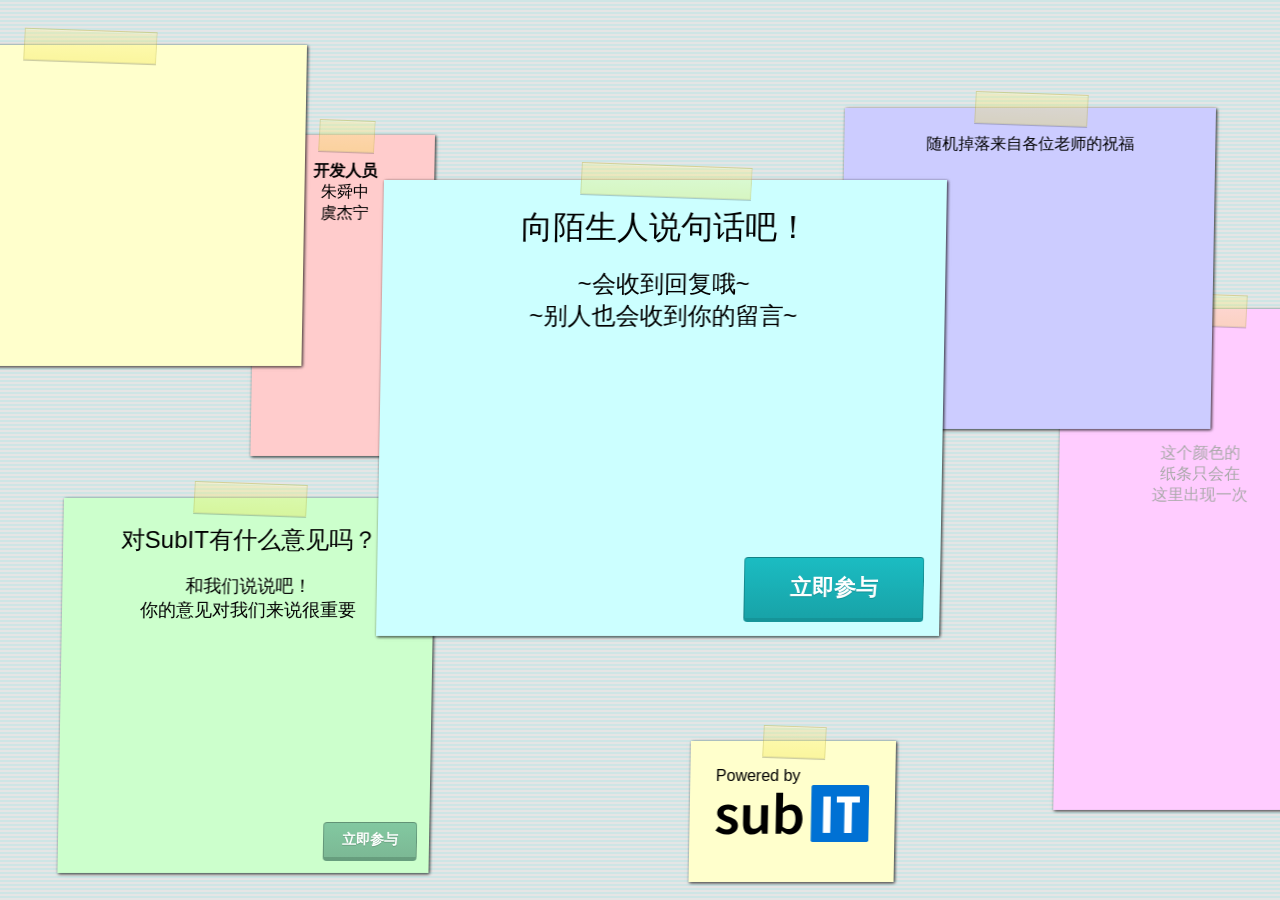
<file: static/index.html>
<!DOCTYPE html>
<html lang="zh-CN">

<head>
    <link rel="shortcut icon" type="image/x-icon" href="favicon.ico">
    <title>2024开放日小纸条</title>
    <meta charset="UTF-8">
    <link rel="stylesheet" type="text/css" href="assets/common.css">
    <link rel="stylesheet" type="text/css" href="assets/index.css">
    <link rel="stylesheet" type="text/css" href="assets/sticky.css">
    <link rel="stylesheet" type="text/css" href="assets/button.css">
</head>

<body>
    <div class="bg1 sticky tape">
    </div>
    <div class="bg2 sticky tape">
        <b>开发人员</b>
        <br>
        朱舜中
        <br>
        虞杰宁
    </div>
    <div class="main sticky tape">
        <div style="font-size:xx-large;text-align:center;">向陌生人说句话吧！</div>
        <br>
        <div style="font-size:x-large;text-align:center;">~会收到回复哦~</div>
        <div style="font-size:x-large;text-align:center;">~别人也会收到你的留言~</div>
        <a style="position:fixed;bottom:2%;right:2%;" href="paper.html" class="btn-gradient cyan large"><b>立即参与</b></a>
    </div>
    <div class="questions sticky tape">
        <div style="font-size:x-large;text-align:center;">对SubIT有什么意见吗？</div>
        <br>
        <div style="font-size:large;text-align:center;">和我们说说吧！</div>
        <div style="font-size:large;text-align:center;">你的意见对我们来说很重要</div>
        <a style="position:fixed;bottom:2%;right:2%;" href="questions.html"
            class="btn-gradient green small"><b>立即参与</b></a>
    </div>
    <div class="bg5 sticky tape">
        随机掉落来自各位老师的祝福
    </div>
    <div class="bg6 sticky tape">
        <br><br><br><br><br><br>
        这个颜色的
        <br>
        纸条只会在
        <br>
        这里出现一次
    </div>
    <div class="bg7 sticky tape">
        Powered by <img src="assets/subit.svg">
    </div>
</body>

</html>
</file>
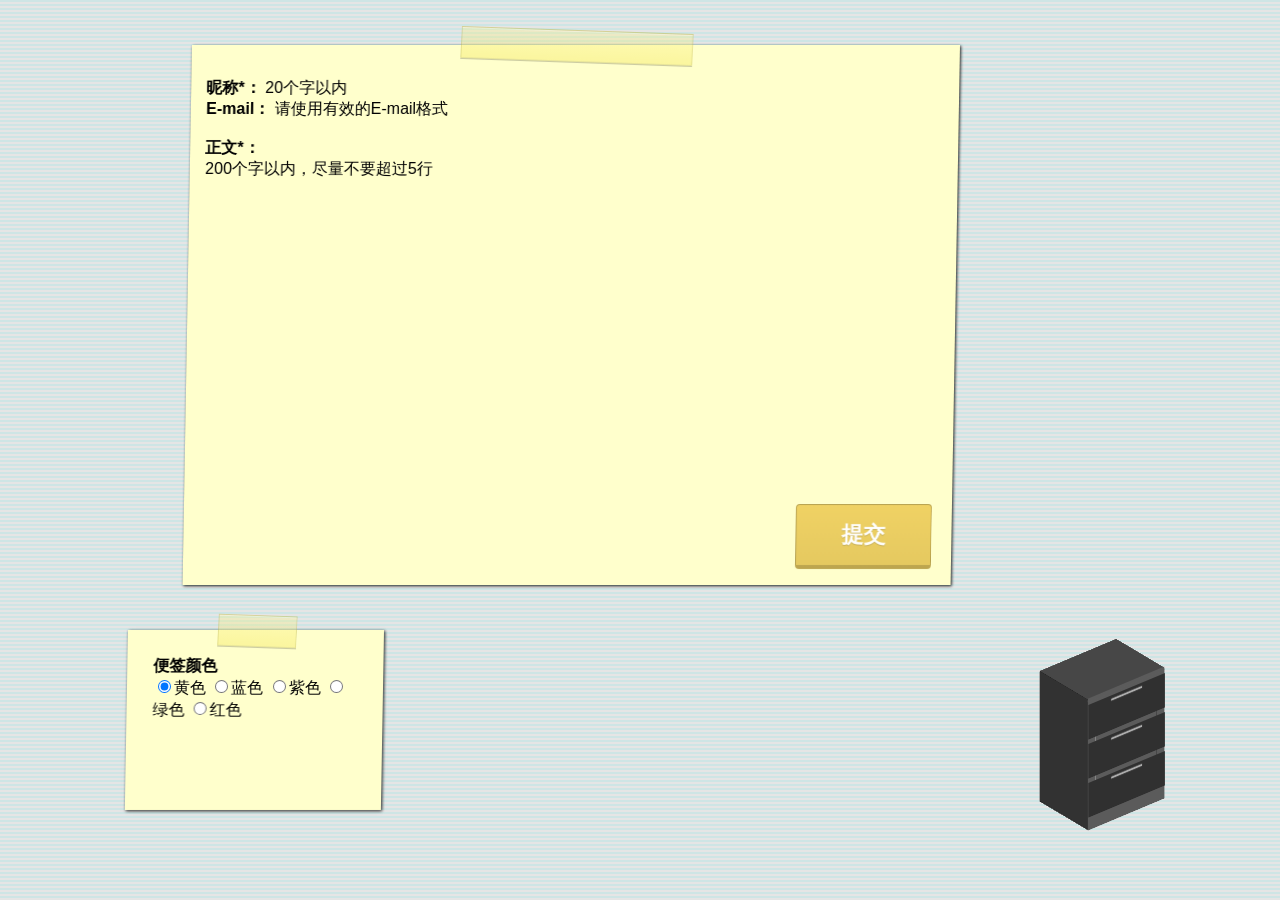
<file: static/paper.html>
<!DOCTYPE html>
<html lang="zh-CN">

<head>
    <link rel="shortcut icon" type="image/x-icon" href="favicon.ico">
    <title>2024开放日小纸条</title>
    <meta charset="UTF-8">
    <link rel="stylesheet" type="text/css" href="assets/common.css">
    <link rel="stylesheet" type="text/css" href="assets/sticky.css">
    <link rel="stylesheet" type="text/css" href="assets/button.css">
    <link rel="stylesheet" type="text/css" href="assets/chest.css">
    <link rel="stylesheet" type="text/css" href="assets/paper.css">
    <script lang="javascript">
        function sanitize(str) { return str.trim().replaceAll("<", "&lt;").replaceAll(">", "&gt;").replaceAll("\"", "&quot;").replaceAll("\'", "&apos;").replaceAll("&", "&amp;").replaceAll("\\", "&#92;").replaceAll("\/", "&#47;"); }
        function postPaper(name, info, email, color) {
            const req = new XMLHttpRequest();
            const content = JSON.stringify({
                "name": sanitize(name),
                "info": sanitize(info),
                "email": sanitize(email),
                "color": color,
            });
            req.open("POST", window.location.origin + "/paper/post", true);
            req.setRequestHeader("content-type", "application/json");
            req.onreadystatechange = function () {
                if (req.readyState === 4) {
                    if (req.status === 200) {
                        //Display animation
                        document.getElementById('container').classList.add('shrink');
                        setTimeout(function () {
                            document.getElementById("middle").classList.remove("open");
                        }, 1000);
                    } else {
                        //Display retry button
                    }
                }
            };
            req.send(content);
        }
        function changeColor() {
            document.getElementsByName("color").forEach(function (value, key, parent) {
                if (value.checked) {
                    switch (value.value) {
                        case "yellow":
                            document.getElementById("main").style.backgroundColor = "var(--yellow)";
                            document.getElementById("submit").className = "submit btn-gradient large " + value.value;
                            break;
                        case "blue":
                            document.getElementById("main").style.backgroundColor = "var(--blue)";
                            document.getElementById("submit").className = "submit btn-gradient large " + value.value;
                            break;
                        case "purple":
                            document.getElementById("main").style.backgroundColor = "var(--purple)";
                            document.getElementById("submit").className = "submit btn-gradient large " + value.value;
                            break;
                        case "green":
                            document.getElementById("main").style.backgroundColor = "var(--green)";
                            document.getElementById("submit").className = "submit btn-gradient large " + value.value;
                            break;
                        case "red":
                            document.getElementById("main").style.backgroundColor = "var(--red)";
                            document.getElementById("submit").className = "submit btn-gradient large " + value.value;
                            break;
                        default:
                            break;
                    }
                }
            });
        }
        function submit() {
            const info = document.getElementById("info");
            const name = document.getElementById("name");
            const email = document.getElementById("email");
            var color;
            document.getElementsByName("color").forEach(function (value, key, parent) {
                if (value.checked) {
                    switch (value.value) {
                        case "yellow":
                            color = "#ffc";
                            break;
                        case "blue":
                            color = "#cff";
                            break;
                        case "purple":
                            color = "#ccf";
                            break;
                        case "green":
                            color = "#cfc";
                            break;
                        case "red":
                            color = "#fcc";
                            break;
                        default:
                            break;
                    }
                }
            });
            if (name.innerText === "20个字以内" || info.innerText === "200个字以内，尽量不要超过5行") {
                return;
            }
            document.getElementById("middle").classList.add("open");
            document.getElementsByName("color").forEach(function (value, key, parent) { value.disabled = true; });
            postPaper(name.innerText, info.innerText, email.innerText, color);
        }
        function getPaper() {
            const req = new XMLHttpRequest();
            req.open("GET", window.location.origin + "/paper/get", true);
            req.onreadystatechange = function () {
                if (req.readyState === 4) {
                    if (req.status === 200) {
                        //Process paper
                        document.getElementById("name").innerText = res.name;
                        document.getElementById("info").innerText = res.info;
                        document.getElementsByName("color").forEach(function (value, key, parent) {
                            if (value.checked) { value.checked = false; }
                            var colorName;
                            switch (res.color) {
                                case "#ffc":
                                    colorName = "yellow";
                                    break;
                                case "#cff":
                                    colorName = "blue";
                                    break;
                                case "#ccf":
                                    colorName = "purple";
                                    break;
                                case "#cfc":
                                    colorName = "green";
                                    break;
                                case "#fcc":
                                    colorName = "red";
                                    break;
                                default:
                                    break;
                            }
                            if (value.value === colorName) {
                                value.checked = true;
                                document.getElementById("main").style.backgroundColor = "var(--" + colorName + ")";
                                document.getElementById("home").classList.add(colorName);
                            }
                        });
                        document.getElementById("container").classList.remove("shrink");
                        setTimeout(function () {
                            document.getElementById("bottom").classList.remove("open");
                        }, 1000);
                    } else {
                        //Display retry button
                    }
                }
            };
            req.send();
        }
        function random() {
            document.getElementById("bottom").classList.add("open");
            document.getElementById("hidden1").hidden = true;
            document.getElementById("hidden2").hidden = true;
            document.getElementById("return").hidden = false;
            getPaper();
        }
    </script>
</head>

<body>
    <!-- Chest starts -->
    <div style="position:fixed;right:10%;bottom:10%;" class="chest">
        <div class="chest__panel chest__panel--back"></div>
        <div class="chest__panel chest__panel--front">
            <div class="chest__panel chest__panel--front-frame"></div>
        </div>
        <div class="chest__panel chest__panel--top"></div>
        <div class="chest__panel chest__panel--bottom"></div>
        <div class="chest__panel chest__panel--left"></div>
        <div class="chest__panel chest__panel--right"></div>
        <div class="chest-drawer chest-drawer--top">
            <details id="top">
                <summary></summary>
            </details>
            <div class="chest-drawer__structure">
                <div class="chest-drawer__panel chest-drawer__panel--left"></div>
                <div class="chest-drawer__panel chest-drawer__panel--right"></div>
                <div class="chest-drawer__panel chest-drawer__panel--bottom"></div>
                <div class="chest-drawer__panel chest-drawer__panel--back"><b>SubIT</b></div>
            </div>
        </div>
        <div class="chest-drawer chest-drawer--middle">
            <details id="middle">
                <summary></summary>
            </details>
            <div class="chest-drawer__structure">
                <div class="chest-drawer__panel chest-drawer__panel--left"></div>
                <div class="chest-drawer__panel chest-drawer__panel--right"></div>
                <div class="chest-drawer__panel chest-drawer__panel--bottom"></div>
                <div class="chest-drawer__panel chest-drawer__panel--back"><b>Inbox</b></div>
            </div>
        </div>
        <div class="chest-drawer chest-drawer--bottom">
            <details id="bottom">
                <summary></summary>
            </details>
            <div class="chest-drawer__structure">
                <div class="chest-drawer__panel chest-drawer__panel--left"></div>
                <div class="chest-drawer__panel chest-drawer__panel--right"></div>
                <div class="chest-drawer__panel chest-drawer__panel--bottom"></div>
                <div class="chest-drawer__panel chest-drawer__panel--back"><b>Outbox</b></div>
            </div>
        </div>
    </div>
    <!-- Chest ends -->
    <div class="container" id="container">
        <div class="main sticky tape" style="background-color:var(--yellow);" id="main">
            <br>
            <b>昵称*：</b>
            <div contenteditable="true" style="display: inline;" id="name"
                onkeydown="if(event.keyCode===13)return false;"
                onclick="if(event.currentTarget.innerText==='20个字以内')event.currentTarget.innerText=''"
                onblur="if(event.currentTarget.innerText.length===0)event.currentTarget.innerText='20个字以内'">20个字以内</div>
            <div id="hidden1">
                <b>E-mail：</b>
                <div contenteditable="true" style="display: inline;" id="email"
                    onkeydown="if(event.keyCode===13)return false;"
                    onclick="if(event.currentTarget.innerText==='请使用有效的E-mail格式')event.currentTarget.innerText=''"
                    onblur="if(event.currentTarget.innerText.length===0)event.currentTarget.innerText='请使用有效的E-mail格式'">
                    请使用有效的E-mail格式</div>
            </div>
            <br>
            <b>正文*：</b>
            <br>
            <div contenteditable="true" style="display: inline;" id="info"
                onblur="if(event.currentTarget.innerText.length===0)event.currentTarget.innerText='200个字以内，尽量不要超过5行'"
                onclick="if(event.currentTarget.innerText==='200个字以内，尽量不要超过5行')event.currentTarget.innerText=''">
                200个字以内，尽量不要超过5行</div>
            <div id="hidden2">
                <a class="submit btn-gradient large yellow" id="submit" onclick="submit()"><b>提交</b></a>
            </div>
            <div id="return" hidden>
                <a class="return btn-gradient large" href="index.html" id="home">返回主页</a>
            </div>
        </div>
    </div>
    <div class="settings sticky tape">
        <b>便签颜色</b><br>
        <div onchange="changeColor()">
            <input type="radio" name="color" value="yellow" checked>黄色</input>
            <input type="radio" name="color" value="blue">蓝色</input>
            <input type="radio" name="color" value="purple">紫色</input>
            <input type="radio" name="color" value="green">绿色</input>
            <input type="radio" name="color" value="red">红色</input>
        </div>
    </div>
    <div class="sticky tape success">
        小纸条提交成功，谢谢你的参与！
        <br>
        点击按钮可以抽一张来自其他人的小纸条
        <a class="random btn-gradient large yellow" onclick="random()">抽一张</a>
    </div>
</body>

</html>
</file>
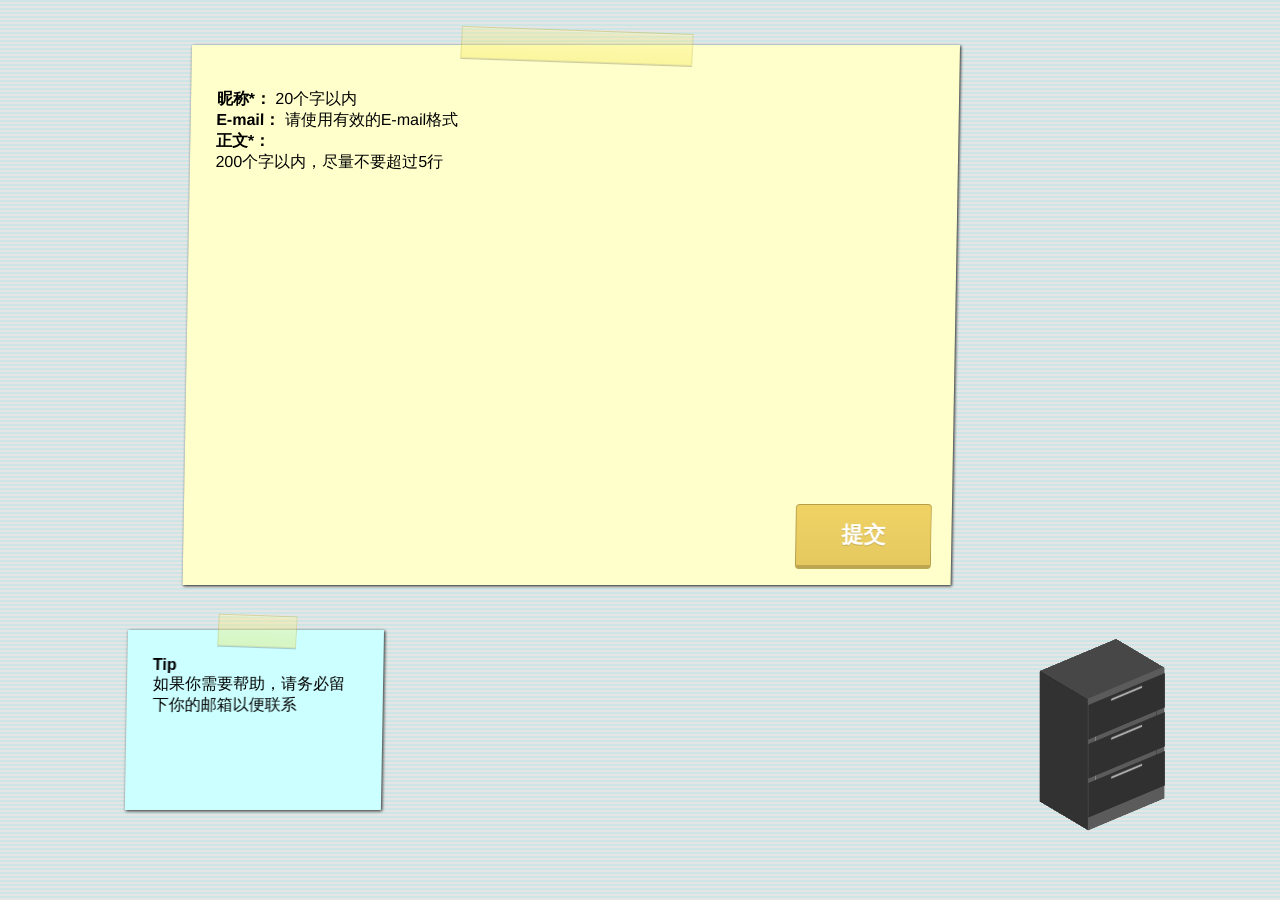
<file: static/questions.html>
<!DOCTYPE html>
<html lang="zh-CN">

<head>
    <link rel="shortcut icon" type="image/x-icon" href="favicon.ico">
    <title>2024开放日小纸条</title>
    <meta charset="UTF-8">
    <link rel="stylesheet" type="text/css" href="assets/common.css">
    <link rel="stylesheet" type="text/css" href="assets/sticky.css">
    <link rel="stylesheet" type="text/css" href="assets/button.css">
    <link rel="stylesheet" type="text/css" href="assets/chest.css">
    <link rel="stylesheet" type="text/css" href="assets/questions.css">
    <script lang="javascript">
        function sanitize(str) { return str.trim().replaceAll("<", "&lt;").replaceAll(">", "&gt;").replaceAll("\"", "&quot;").replaceAll("\'", "&apos;").replaceAll("&", "&amp;").replaceAll("\\", "&#92;").replaceAll("\/", "&#47;"); }
        function postQuestion(name, info, email) {
            const req = new XMLHttpRequest();
            const content = JSON.stringify({
                "name": sanitize(name),
                "info": sanitize(info),
                "email": sanitize(email),
            });
            req.open("POST", window.location.origin + "/questions/new", true);
            req.setRequestHeader("content-type", "application/json");
            req.onreadystatechange = function () {
                if (req.readyState === 4) {
                    if (req.status === 200) {
                        //Display animation
                        document.getElementById('container').classList.add('shrink');
                        setTimeout(function () {
                            document.getElementById("top").classList.remove("open");
                        }, 1000);
                    } else {
                        //Display retry button
                    }
                }
            };
            req.send(content);
        }
        function submit() {
            const info = document.getElementById("info");
            const name = document.getElementById("name");
            const email = document.getElementById("email");
            if (name.innerText === "20个字以内" || info.innerText === "200个字以内，尽量不要超过5行") {
                return;
            }
            document.getElementById("top").classList.add("open");
            postQuestion(name.innerText, info.innerText, email.innerText);
        }
    </script>
</head>

<body>
    <!-- Chest starts -->
    <div style="position:fixed;right:10%;bottom:10%;" class="chest">
        <div class="chest__panel chest__panel--back"></div>
        <div class="chest__panel chest__panel--front">
            <div class="chest__panel chest__panel--front-frame"></div>
        </div>
        <div class="chest__panel chest__panel--top"></div>
        <div class="chest__panel chest__panel--bottom"></div>
        <div class="chest__panel chest__panel--left"></div>
        <div class="chest__panel chest__panel--right"></div>
        <div class="chest-drawer chest-drawer--top">
            <details id="top">
                <summary></summary>
            </details>
            <div class="chest-drawer__structure">
                <div class="chest-drawer__panel chest-drawer__panel--left"></div>
                <div class="chest-drawer__panel chest-drawer__panel--right"></div>
                <div class="chest-drawer__panel chest-drawer__panel--bottom"></div>
                <div class="chest-drawer__panel chest-drawer__panel--back"><b>SubIT</b></div>
            </div>
        </div>
        <div class="chest-drawer chest-drawer--middle">
            <details id="middle">
                <summary></summary>
            </details>
            <div class="chest-drawer__structure">
                <div class="chest-drawer__panel chest-drawer__panel--left"></div>
                <div class="chest-drawer__panel chest-drawer__panel--right"></div>
                <div class="chest-drawer__panel chest-drawer__panel--bottom"></div>
                <div class="chest-drawer__panel chest-drawer__panel--back"><b>Inbox</b></div>
            </div>
        </div>
        <div class="chest-drawer chest-drawer--bottom">
            <details id="bottom">
                <summary></summary>
            </details>
            <div class="chest-drawer__structure">
                <div class="chest-drawer__panel chest-drawer__panel--left"></div>
                <div class="chest-drawer__panel chest-drawer__panel--right"></div>
                <div class="chest-drawer__panel chest-drawer__panel--bottom"></div>
                <div class="chest-drawer__panel chest-drawer__panel--back"><b>Outbox</b></div>
            </div>
        </div>
    </div>
    <!-- Chest ends -->
    <div class="container" id="container">
        <div class="main sticky tape" style="background-color:var(--yellow);" id="main">
            <br>
            <b>昵称*：</b>
            <div contenteditable="true" style="display: inline;" id="name"
                onkeydown="if(event.keyCode===13)return false;"
                onclick="if(event.currentTarget.innerText==='20个字以内')event.currentTarget.innerText=''"
                onblur="if(event.currentTarget.innerText.length===0)event.currentTarget.innerText='20个字以内'">20个字以内</div>
            <br>
            <b>E-mail：</b>
            <div contenteditable="true" style="display: inline;" id="email"
                onkeydown="if(event.keyCode===13)return false;"
                onclick="if(event.currentTarget.innerText==='请使用有效的E-mail格式')event.currentTarget.innerText=''"
                onblur="if(event.currentTarget.innerText.length===0)event.currentTarget.innerText='请使用有效的E-mail格式'">
                请使用有效的E-mail格式</div>
            <br>
            <b>正文*：</b>
            <br>
            <div contenteditable="true" style="display: inline;" id="info"
                onblur="if(event.currentTarget.innerText.length===0)event.currentTarget.innerText='200个字以内，尽量不要超过5行'"
                onclick="if(event.currentTarget.innerText==='200个字以内，尽量不要超过5行')event.currentTarget.innerText=''">
                200个字以内，尽量不要超过5行</div>
            <a class="submit btn-gradient large yellow" id="submit" onclick="submit()"><b>提交</b></a>
        </div>
    </div>
    <div class="sticky tape success">
        提交成功，谢谢你！
        <br>
        你的疑问（如有）将很快有社员通过你填写的电子邮件进行解答。
        <a class="return btn-gradient large blue" href="index.html">返回主页</a>
    </div>
    <div class="tip sticky tape">
        <b>Tip</b>
        <br>
        如果你需要帮助，请务必留下你的邮箱以便联系
    </div>
</body>

</html>
</file>
<file: static/assets/common.css>
body {
    background-image: url(toprowbg.gif);
    --magenta: #fcf;
    --yellow: #ffc;
    --blue: #cff;
    --purple: #ccf;
    --green: #cfc;
    --red: #fcc;
    overflow: hidden;
    font-family: 'Lucida Sans', 'Lucida Sans Regular', 'Lucida Grande', 'Lucida Sans Unicode', Geneva, Verdana, sans-serif;
}
</file>
<file: static/assets/index.css>
.bg1 {
    width: 30%;
    height: 30%;
    position: fixed;
    top: 5%;
    left: -10%;
    z-index: 27;
    background-color: var(--yellow);
    text-align: center;
}

.bg2 {
    width: 10%;
    height: 30%;
    position: fixed;
    left: 20%;
    top: 15%;
    z-index: 26;
    background-color: var(--red);
    text-align: center;
}

/*.bg3*/
.main {
    width: 40%;
    height: 45%;
    position: fixed;
    left: 30%;
    top: 20%;
    z-index: 36;
    background-color: var(--blue);
}

/*bg4*/
.questions {
    width: 25%;
    height: 36%;
    position: fixed;
    left: 5%;
    bottom: 3%;
    z-index: 25;
    background-color: var(--green);
}

.bg5 {
    width: 25%;
    height: 30%;
    position: fixed;
    right: 5%;
    top: 12%;
    z-index: -1;
    background-color: var(--purple);
    text-align: center;
}

.bg6 {
    width: 18%;
    height: 50%;
    position: fixed;
    right: -5%;
    bottom: 10%;
    z-index: -2;
    background-color: var(--magenta);
    text-align: center;
    color: darkgray;
}

.bg7 {
    width: 12%;
    height: 10%;
    position: fixed;
    right: 30%;
    bottom: 2%;
    z-index: 41;
    background-color: var(--yellow);
}
</file>
<file: static/assets/sticky.css>
/*
Author: kissrobber
GitHub: https://github.com/kissrobber/css3-flyaway-sticky
*/

.sticky {
  padding: 2%;
  box-shadow: 1px 1px 3px rgba(0, 0, 0, 0.5),
    1px 1px 3px rgba(0, 0, 0, 0.5);

  animation: anime1 1s linear 0s infinite alternate;
  -webkit-animation: anime1 1s linear 0s infinite alternate;
  -moz-animation: anime1 1s linear 0s infinite alternate;
  -ms-animation: anime1 1s linear 0s infinite alternate;

  transform-style: preserve-3d;
  -webkit-transform-style: preserve-3d;
  -moz-transform-style: preserve-3d;
  -ms-transform-style: preserve-3d;

  transform-origin: 100% 0;
  -webkit-transform-origin: 100% 0;
  -moz-transform-origin: 100% 0;
  -ms-transform-origin: 100% 0;

  transform: skew(-1deg, 0deg);
  -webkit-transform: skew(-1deg, 0deg);
  -moz-transform: skew(-1deg, 0deg);
  -ms-transform: skew(-1deg, 0deg);
}

@keyframes anime1 {
  0% {
    transform: skew(-1deg, 0deg);
    border-radius: 0 0 0px 0 / 0 0 0px 0;
    box-shadow: 1px 1px 3px rgba(0, 0, 0, 0.5),
      1px 1px 3px rgba(0, 0, 0, 0.5);
  }
  100% {
    transform: skew(-4deg, 0deg);
    border-radius: 0 1px 5px 50% / 0 30% 70% 4px;
    box-shadow: 1px 1px 3px rgba(0, 0, 0, 0.5),
      3px 6px 3px rgba(0, 0, 0, 0.5);
  }
}

@-webkit-keyframes anime1 {
  0% {
    -webkit-transform: skew(-1deg, 0deg);
    -webkit-border-radius: 0 0 0px 0 / 0 0 0px 0;
    -webkit-box-shadow: 1px 1px 3px rgba(0, 0, 0, 0.5),
      1px 1px 3px rgba(0, 0, 0, 0.5);
    transform: skew(-1deg, 0deg);
    border-radius: 0 0 0px 0 / 0 0 0px 0;
    box-shadow: 1px 1px 3px rgba(0, 0, 0, 0.5),
      1px 1px 3px rgba(0, 0, 0, 0.5);
  }
  100% {
    -webkit-transform: skew(-4deg, 0deg);
    -webkit-border-radius: 0 1px 5px 50% / 0 30% 70% 4px;
    -webkit-box-shadow: 1px 1px 3px rgba(0, 0, 0, 0.5),
      3px 6px 3px rgba(0, 0, 0, 0.5);
    transform: skew(-4deg, 0deg);
    border-radius: 0 1px 5px 50% / 0 30% 70% 4px;
    box-shadow: 1px 1px 3px rgba(0, 0, 0, 0.5),
      3px 6px 3px rgba(0, 0, 0, 0.5);
  }
}


@-moz-keyframes anime1 {
  0% {
    -moz-transform: skew(-1deg, 0deg);
    -moz-border-radius: 0 0 0px 0 / 0 0 0px 0;
    -moz-box-shadow: 1px 1px 3px rgba(0, 0, 0, 0.5),
      1px 1px 3px rgba(0, 0, 0, 0.5);
    transform: skew(-1deg, 0deg);
    border-radius: 0 0 0px 0 / 0 0 0px 0;
    box-shadow: 1px 1px 3px rgba(0, 0, 0, 0.5),
      1px 1px 3px rgba(0, 0, 0, 0.5);
  }
  100% {
    -moz-transform: skew(-4deg, 0deg);
    -moz-border-radius: 0 1px 5px 50% / 0 30% 70% 4px;
    -moz-box-shadow: 1px 1px 3px rgba(0, 0, 0, 0.5),
      3px 6px 3px rgba(0, 0, 0, 0.5);
    transform: skew(-4deg, 0deg);
    border-radius: 0 1px 5px 50% / 0 30% 70% 4px;
    box-shadow: 1px 1px 3px rgba(0, 0, 0, 0.5),
      3px 6px 3px rgba(0, 0, 0, 0.5);
  }
}

@-ms-keyframes anime1 {
  0% {
    -ms-transform: skew(-1deg, 0deg);
    -ms-border-radius: 0 0 0px 0 / 0 0 0px 0;
    -ms-box-shadow: 1px 1px 3px rgba(0, 0, 0, 0.5),
      1px 1px 3px rgba(0, 0, 0, 0.5);
    transform: skew(-1deg, 0deg);
    border-radius: 0 0 0px 0 / 0 0 0px 0;
    box-shadow: 1px 1px 3px rgba(0, 0, 0, 0.5),
      1px 1px 3px rgba(0, 0, 0, 0.5);
  }
  100% {
    -ms-transform: skew(-4deg, 0deg);
    -ms-border-radius: 0 1px 5px 50% / 0 30% 70% 4px;
    -ms-box-shadow: 1px 1px 3px rgba(0, 0, 0, 0.5),
      3px 6px 3px rgba(0, 0, 0, 0.5);
    transform: skew(-4deg, 0deg);
    border-radius: 0 1px 5px 50% / 0 30% 70% 4px;
    box-shadow: 1px 1px 3px rgba(0, 0, 0, 0.5),
      3px 6px 3px rgba(0, 0, 0, 0.5);
  }
}

.sticky-outer {
  position: relative;
  padding: 0px;
  padding-top: 20px;
}

.sticky-outer:after{
  position: absolute;
  content: "";
  width: 40px;
  height: 40px;
  top: -5px;
  left: 50%;
  background-image: url('pin_red.png');
  background-repeat: no-repeat;
}

.sticky-outer .sticky:before{
  position: absolute;
  content: "";
  width: 40px;
  height: 40px;
  top: 15px;
  left: 50%;
  background-image: url('pin_shadow.png');
  background-repeat: no-repeat;
}

.sticky.tape:before{
  position: absolute;
  content: "";
  width: 30%;
  height: 30px;
  top: -15px;
  left: 35%;
  border: solid 1px rgba(137,130,48,.2);
  background: -moz-linear-gradient(top, rgba(254,243,127,.3) 0%, rgba(240,224,54,.3) 100%);
  background: -webkit-gradient(linear, left top, left bottom, color-stop(0%,rgba(254,243,127,.3)), color-stop(100%,rgba(240,224,54,.3)));
  background: linear-gradient(top, rgba(254,243,127,.3) 0%,rgba(240,224,54,.3) 100%);

  -webkit-box-shadow: inset 0 1px 0 rgba(255,255,255,.3), 0 1px 0 rgba(0,0,0,.2);
  box-shadow: inset 0 1px 0 rgba(255,255,255,.3), 0 1px 0 rgba(0,0,0,.2);

  transform: rotate(2deg);
  -webkit-transform: rotate(2deg);
  -mod-transform: rotate(2deg);
  -ms-transform: rotate(2deg);

}
</file>
<file: static/assets/button.css>
.btn-gradient {
    margin: 5px;
}

/* Here you can change the button sizes */
.btn-gradient.small {
    padding: 8px 18px;
    font-size: 14px;
}

.btn-gradient.mini {
    padding: 4px 12px;
    font-size: 12px;
}

.btn-gradient.block {
    display: block;
    width: 60%;
    margin-left: auto;
    margin-right: auto;
    text-align: center;
}

.btn-gradient.large {
    padding: 15px 45px;
    font-size: 22px;
}

/* Gradient buttons */
.btn-gradient {
    text-decoration: none;
    color: white;
    padding: 10px 30px;
    display: inline-block;
    position: relative;
    border: 1px solid rgba(0, 0, 0, 0.21);
    border-bottom: 4px solid rgba(0, 0, 0, 0.21);
    border-radius: 4px;
    text-shadow: 0 1px 0 rgba(0, 0, 0, 0.15);
}

/* Gradient - ugly css is ugly */
.btn-gradient.cyan {
    background: rgba(27, 188, 194, 1);
    background: -webkit-gradient(linear, 0 0, 0 100%, from(rgba(27, 188, 194, 1)), to(rgba(24, 163, 168, 1)));
    background: -webkit-linear-gradient(rgba(27, 188, 194, 1) 0%, rgba(24, 163, 168, 1) 100%);
    background: -moz-linear-gradient(rgba(27, 188, 194, 1) 0%, rgba(24, 163, 168, 1) 100%);
    background: -o-linear-gradient(rgba(27, 188, 194, 1) 0%, rgba(24, 163, 168, 1) 100%);
    background: linear-gradient(rgba(27, 188, 194, 1) 0%, rgba(24, 163, 168, 1) 100%);
    filter: progid:DXImageTransform.Microsoft.gradient(startColorstr='#1bbcc2', endColorstr='#18a3a8', GradientType=0);
}

.btn-gradient.red {
    background: rgba(250, 90, 90, 1);
    background: -webkit-gradient(linear, 0 0, 0 100%, from(rgba(250, 90, 90, 1)), to(rgba(232, 81, 81, 1)));
    background: -webkit-linear-gradient(rgba(250, 90, 90, 1) 0%, rgba(232, 81, 81, 1) 100%);
    background: -moz-linear-gradient(rgba(250, 90, 90, 1) 0%, rgba(232, 81, 81, 1) 100%);
    background: -o-linear-gradient(rgba(250, 90, 90, 1) 0%, rgba(232, 81, 81, 1) 100%);
    background: linear-gradient(rgba(250, 90, 90, 1) 0%, rgba(232, 81, 81, 1) 100%);
    filter: progid:DXImageTransform.Microsoft.gradient(startColorstr='#fa5a5a', endColorstr='#e85151', GradientType=0);
}

.btn-gradient.orange {
    background: rgba(255, 105, 30, 1);
    background: -webkit-gradient(linear, 0 0, 0 100%, from(rgba(255, 105, 30, 1)), to(rgba(230, 95, 28, 1)));
    background: -webkit-linear-gradient(rgba(255, 105, 30, 1) 0%, rgba(230, 95, 28, 1) 100%);
    background: -moz-linear-gradient(rgba(255, 105, 30, 1) 0%, rgba(230, 95, 28, 1) 100%);
    background: -o-linear-gradient(rgba(255, 105, 30, 1) 0%, rgba(230, 95, 28, 1) 100%);
    background: linear-gradient(rgba(255, 105, 30, 1) 0%, rgba(230, 95, 28, 1) 100%);
}

.btn-gradient.blue {
    background: rgba(102, 152, 203, 1);
    background: -moz-linear-gradient(top, rgba(102, 152, 203, 1) 0%, rgba(92, 138, 184, 1) 100%);
    background: -webkit-gradient(left top, left bottom, color-stop(0%, rgba(102, 152, 203, 1)), color-stop(100%, rgba(92, 138, 184, 1)));
    background: -webkit-linear-gradient(top, rgba(102, 152, 203, 1) 0%, rgba(92, 138, 184, 1) 100%);
    background: -o-linear-gradient(top, rgba(102, 152, 203, 1) 0%, rgba(92, 138, 184, 1) 100%);
    background: -ms-linear-gradient(top, rgba(102, 152, 203, 1) 0%, rgba(92, 138, 184, 1) 100%);
    background: linear-gradient(to bottom, rgba(102, 152, 203, 1) 0%, rgba(92, 138, 184, 1) 100%);
    filter: progid:DXImageTransform.Microsoft.gradient(startColorstr='#6698cb', endColorstr='#5c8ab8', GradientType=0);
}

.btn-gradient.purple {
    background: rgba(203, 153, 197, 1);
    background: -moz-linear-gradient(top, rgba(203, 153, 197, 1) 0%, rgba(181, 134, 176, 1) 100%);
    background: -webkit-gradient(left top, left bottom, color-stop(0%, rgba(203, 153, 197, 1)), color-stop(100%, rgba(181, 134, 176, 1)));
    background: -webkit-linear-gradient(top, rgba(203, 153, 197, 1) 0%, rgba(181, 134, 176, 1) 100%);
    background: -o-linear-gradient(top, rgba(203, 153, 197, 1) 0%, rgba(181, 134, 176, 1) 100%);
    background: -ms-linear-gradient(top, rgba(203, 153, 197, 1) 0%, rgba(181, 134, 176, 1) 100%);
    background: linear-gradient(to bottom, rgba(203, 153, 197, 1) 0%, rgba(181, 134, 176, 1) 100%);
    filter: progid:DXImageTransform.Microsoft.gradient(startColorstr='#cb99c5', endColorstr='#b586b0', GradientType=0);
}

.btn-gradient.yellow {
    background: rgba(240, 210, 100, 1);
    background: -webkit-gradient(linear, 0 0, 0 100%, from(rgba(240, 210, 100, 1)), to(rgba(229, 201, 96, 1)));
    background: -webkit-linear-gradient(rgba(240, 210, 100, 1) 0%, rgba(229, 201, 96, 1) 100%);
    background: -moz-linear-gradient(rgba(240, 210, 100, 1) 0%, rgba(229, 201, 96, 1) 100%);
    background: -o-linear-gradient(rgba(240, 210, 100, 1) 0%, rgba(229, 201, 96, 1) 100%);
    background: linear-gradient(rgba(240, 210, 100, 1) 0%, rgba(229, 201, 96, 1) 100%);
    filter: progid:DXImageTransform.Microsoft.gradient(startColorstr='#f0d264', endColorstr='#e5c960', GradientType=0);
}

.btn-gradient.green {
    background: rgba(130, 200, 160, 1);
    background: -moz-linear-gradient(top, rgba(130, 200, 160, 1) 0%, rgba(130, 199, 158, 1) 100%);
    background: -webkit-gradient(left top, left bottom, color-stop(0%, rgba(130, 200, 160, 1)), color-stop(100%, rgba(130, 199, 158, 1)));
    background: -webkit-linear-gradient(top, rgba(130, 200, 160, 1) 0%, rgba(130, 199, 158, 1) 100%);
    background: -o-linear-gradient(top, rgba(130, 200, 160, 1) 0%, rgba(130, 199, 158, 1) 100%);
    background: -ms-linear-gradient(top, rgba(130, 200, 160, 1) 0%, rgba(130, 199, 158, 1) 100%);
    background: linear-gradient(to bottom, rgba(130, 200, 160, 1) 0%, rgba(124, 185, 149, 1) 100%);
    filter: progid:DXImageTransform.Microsoft.gradient(startColorstr='#82c8a0', endColorstr='#82c79e', GradientType=0);
}

.btn-gradient.red:active {
    background: #E35252;
}

.btn-gradient.orange:active {
    background: #E8601B;
}

.btn-gradient.cyan:active {
    background: #169499;
}

.btn-gradient.blue:active {
    background: #608FBF;
}

.btn-gradient.purple:active {
    background: #BD8EB7;
}

.btn-gradient.yellow:active {
    background: #DBC05B;
}

.btn-gradient.green:active {
    background: #72B08E;
}
</file>
<file: static/assets/chest.css>
* {
    box-sizing: border-box;
}

:root {
    --height: 150;
    --width: 100;
    --depth: 75;
    --drawerSize: calc((var(--height) / 3) - 10);
    --drawerHole: calc((var(--height) - ((10 * 4) + (10 + 30))) / 3);
}

.chest {
    height: calc(var(--height) * 1px);
    -webkit-transform: rotateX(-30deg) rotateY(40deg);
    transform: rotateX(-30deg) rotateY(40deg);
    -webkit-transform-style: preserve-3d;
    transform-style: preserve-3d;
    width: calc(var(--width) * 1px);
}

.chest__panel {
    height: 100%;
    position: absolute;
    -webkit-transform-style: preserve-3d;
    transform-style: preserve-3d;
    width: 100%;
}

.chest__panel:after {
    content: '';
    display: block;
    height: 100%;
    width: 100%;
}

.chest__panel--front {
    -webkit-transform: translate3d(0, 0, calc(var(--depth) / 2 * 1px));
    transform: translate3d(0, 0, calc(var(--depth) / 2 * 1px));
}

.chest__panel--front:after {
    background: #5b5b5b;
    content: '';
    height: 4px;
    position: absolute;
    top: -2px;
    width: 100%;
}

.chest__panel--front-frame {
    border: 10px solid #5b5b5b;
    border-bottom-width: 30px;
    border-top-width: 10px;
    -webkit-transform: translate3d(0, 0, 0);
    transform: translate3d(0, 0, 0);
}

.chest__panel--front-frame:before {
    background: #5b5b5b;
    content: '';
    height: 20px;
    left: 0;
    position: absolute;
    top: calc(var(--drawerHole) * 1px);
    width: 100%;
}

.chest__panel--front-frame:after {
    background: #5b5b5b;
    content: '';
    height: 20px;
    left: 0;
    position: absolute;
    top: calc(var(--drawerHole) * 2px + 20px);
    width: 100%;
}

.chest__panel--back {
    background: #5b5b5b;
    -webkit-transform: translate3d(0, 0, calc(var(--depth) / 2 * -1px));
    transform: translate3d(0, 0, calc(var(--depth) / 2 * -1px));
}

.chest__panel--back:after {
    background: #000;
    -webkit-transform: translate3d(0, 0, 1px);
    transform: translate3d(0, 0, 1px);
}

.chest__panel--top {
    background: #474747;
    bottom: 100%;
    height: calc(var(--depth) * 1px);
    left: 0;
    -webkit-transform: rotateX(90deg) translate3d(0, 50%, 1px);
    transform: rotateX(90deg) translate3d(0, 50%, 1px);
    -webkit-transform-origin: bottom;
    transform-origin: bottom;
    -webkit-transform-style: preserve-3d;
    transform-style: preserve-3d;
}

.chest__panel--top:after {
    background: #1a1a1a;
    -webkit-transform: translate3d(0, 0, -1px);
    transform: translate3d(0, 0, -1px);
}

.chest__panel--bottom {
    background: #474747;
    height: calc(var(--depth) * 1px);
    left: 0;
    top: 100%;
    -webkit-transform: translateY(-50%) rotateX(90deg);
    transform: translateY(-50%) rotateX(90deg);
}

.chest__panel--bottom:after {
    background: #0d0d0d;
    -webkit-transform: translate3d(0, 0, 1px);
    transform: translate3d(0, 0, 1px);
}

.chest__panel--right {
    background: #323232;
    right: 0;
    -webkit-transform: translate3d(0, 0, calc(var(--depth) / 2 * 1px)) rotateY(-90deg);
    transform: translate3d(0, 0, calc(var(--depth) / 2 * 1px)) rotateY(-90deg);
    -webkit-transform-origin: right center;
    transform-origin: right center;
    width: calc(var(--depth) * 1px);
}

.chest__panel--right:after {
    background: #1a1a1a;
    -webkit-transform: translate3d(0, 0, 1px);
    transform: translate3d(0, 0, 1px);
}

.chest__panel--left {
    width: calc(var(--depth) * 1px);
    left: 0;
    background: #323232;
    -webkit-transform-origin: left center;
    transform-origin: left center;
    -webkit-transform: translate3d(0, -1px, calc(var(--depth) / 2 * 1px)) rotateY(90deg);
    transform: translate3d(0, -1px, calc(var(--depth) / 2 * 1px)) rotateY(90deg);
}

.chest__panel--left:after {
    background: #1a1a1a;
    -webkit-transform: translate3d(0, 0, 1px);
    transform: translate3d(0, 0, 1px);
}

.chest-drawer {
    height: calc(var(--drawerSize) * 1px);
    left: 0;
    position: absolute;
    top: 0;
    transition: -webkit-transform 0.25s;
    transition: transform 0.25s;
    transition: transform 0.25s, -webkit-transform 0.25s;
    -webkit-transform-style: preserve-3d;
    transform-style: preserve-3d;
    width: 100%;
}

.chest-drawer--top,
.chest-drawer--middle,
.chest-drawer--bottom {
    -webkit-transform: translate3d(0, 0, calc(var(--depth) * 0.51px));
    transform: translate3d(0, 0, calc(var(--depth) * 0.51px));
}

.chest-drawer--top {
    top: 5px;
    z-index: 3;
}

.chest-drawer--middle {
    top: calc((var(--drawerSize) + 10) * 1px);
    z-index: 2;
}

.chest-drawer--bottom {
    top: calc((var(--drawerSize) * 2 + 15) * 1px);
    z-index: 1;
}

.chest-drawer details,
.chest-drawer summary {
    background: #303030;
    cursor: pointer;
    height: 100%;
    left: 0;
    list-style: none;
    position: absolute;
    outline: 0;
    top: 0;
    transition: -webkit-transform 0.25s;
    transition: transform 0.25s;
    transition: transform 0.25s, -webkit-transform 0.25s;
    -webkit-transform: translate3d(0, 0, 0);
    transform: translate3d(0, 0, 0);
    width: 100%;
}

.chest-drawer details:after,
.chest-drawer summary:after {
    background: #adadad;
    content: '';
    height: 5%;
    left: 50%;
    position: absolute;
    top: 10%;
    -webkit-transform: translate(-50%, 0);
    transform: translate(-50%, 0);
    width: 40%;
}

.chest-drawer details::-webkit-details-marker,
.chest-drawer summary::-webkit-details-marker {
    display: none;
}

/* Animation starts*/

/*
.chest-drawer details:hover:not([open]) {
    -webkit-transform: translate3d(0, 0, calc(var(--depth) * 0.05px));
    transform: translate3d(0, 0, calc(var(--depth) * 0.05px));
}
*/

.chest-drawer details.open,
.chest-drawer details.open~.chest-drawer__structure {
    -webkit-transform: translate3d(0, 0, calc(var(--depth) * 0.9px));
    transform: translate3d(0, 0, calc(var(--depth) * 0.9px));
}

/* Animation ends*/

.chest-drawer__panel {
    height: 100%;
    position: absolute;
    -webkit-transform-style: preserve-3d;
    transform-style: preserve-3d;
    width: 100%;
}

.chest-drawer__panel--left {
    background: #e6e6e6;
    bottom: 0;
    height: calc(var(--drawerHole) * 0.65px);
    left: 10px;
    -webkit-transform: translate3d(0, -16px, -2px) rotateY(90deg);
    transform: translate3d(0, -16px, -2px) rotateY(90deg);
    -webkit-transform-origin: left;
    transform-origin: left;
    width: calc(var(--depth) * 1px);
}

.chest-drawer__panel--right {
    background: #e6e6e6;
    bottom: 0;
    height: calc(var(--drawerHole) * 0.65px);
    right: 10px;
    -webkit-transform: translate3d(0, -16px, -2px) rotateY(-90deg);
    transform: translate3d(0, -16px, -2px) rotateY(-90deg);
    -webkit-transform-origin: right;
    transform-origin: right;
    width: calc((var(--depth) - 3) * 1px);
}

.chest-drawer__panel--bottom {
    background: #fff;
    bottom: 18px;
    height: calc(var(--depth) * 1px);
    left: 10px;
    -webkit-transform: rotateX(90deg) translate3d(0, -2px, 0);
    transform: rotateX(90deg) translate3d(0, -2px, 0);
    -webkit-transform-origin: bottom center;
    transform-origin: bottom center;
    width: calc(100% - (2px * 10));
}

.chest-drawer__panel--back {
    align-items: center;
    background: #d9d9d9;
    bottom: 16px;
    display: flex;
    font-size: calc(var(--drawerHole) * 0.35px);
    font-weight: bold;
    height: calc(var(--drawerHole) * 0.65px);
    justify-content: center;
    left: 10px;
    -webkit-transform: translate3d(0, 0, calc((var(--depth) - 2) * -1px));
    transform: translate3d(0, 0, calc((var(--depth) - 2) * -1px));
    width: calc(100% - (2px * 10));
}

.chest-drawer__structure {
    height: 100%;
    left: 0;
    position: absolute;
    top: 0;
    -webkit-transform-style: preserve-3d;
    transform-style: preserve-3d;
    transition: -webkit-transform 0.25s;
    transition: transform 0.25s;
    transition: transform 0.25s, -webkit-transform 0.25s;
    width: 100%;
}

.chest-drawer--top .chest-drawer__panel--back {
    color: #e74c3c;
}

.chest-drawer--middle .chest-drawer__panel--back {
    color: #6bb9f0;
}

.chest-drawer--bottom .chest-drawer__panel--back {
    color: #00e640;
}
</file>
<file: static/assets/paper.css>
.main {
    position: relative;
    width: 100%;
    height: 100%;
}

.settings {
    position: fixed;
    width: 20%;
    height: 20%;
    left: 10%;
    bottom: 10%;
    background-color: var(--yellow);
}

.submit {
    position: fixed;
    right: 2%;
    bottom: 2%;
}

.container {
    position: fixed;
    width: 60%;
    height: 60%;
    left: 15%;
    top: 5%;
    transition: transform 1s;
    z-index: 100;
}

.shrink {
    transform: scale(0.05) translate(1400%, 1400%);
}

.success {
    background-color: var(--yellow);
    position: fixed;
    width: 30%;
    height: 30%;
    left: 30%;
    top: 20%;
}

.random {
    position: fixed;
    right: 2%;
    bottom: 2%;
    ;
}

.return {
    position: fixed;
    right: 2%;
    bottom: 2%;
}
</file>
<file: static/assets/questions.css>
.main {
    position: fixed;
    width: 60%;
    height: 60%;
    left: 15%;
    top: 5%;
}

.tip {
    position: fixed;
    width: 20%;
    height: 20%;
    left: 10%;
    bottom: 10%;
    background-color: var(--blue);
}

.submit {
    position: fixed;
    right: 2%;
    bottom: 2%;
}

.container {
    position: fixed;
    width: 60%;
    height: 60%;
    left: 15%;
    top: 5%;
    transition: transform 1s;
    z-index: 100;
}

.shrink {
    transform: scale(0.05) translate(1400%, 1400%);
}

.success {
    background-color: var(--blue);
    position: fixed;
    width: 30%;
    height: 30%;
    left: 30%;
    top: 20%;
}

.return {
    position: fixed;
    right: 2%;
    bottom: 2%;
}
</file>
